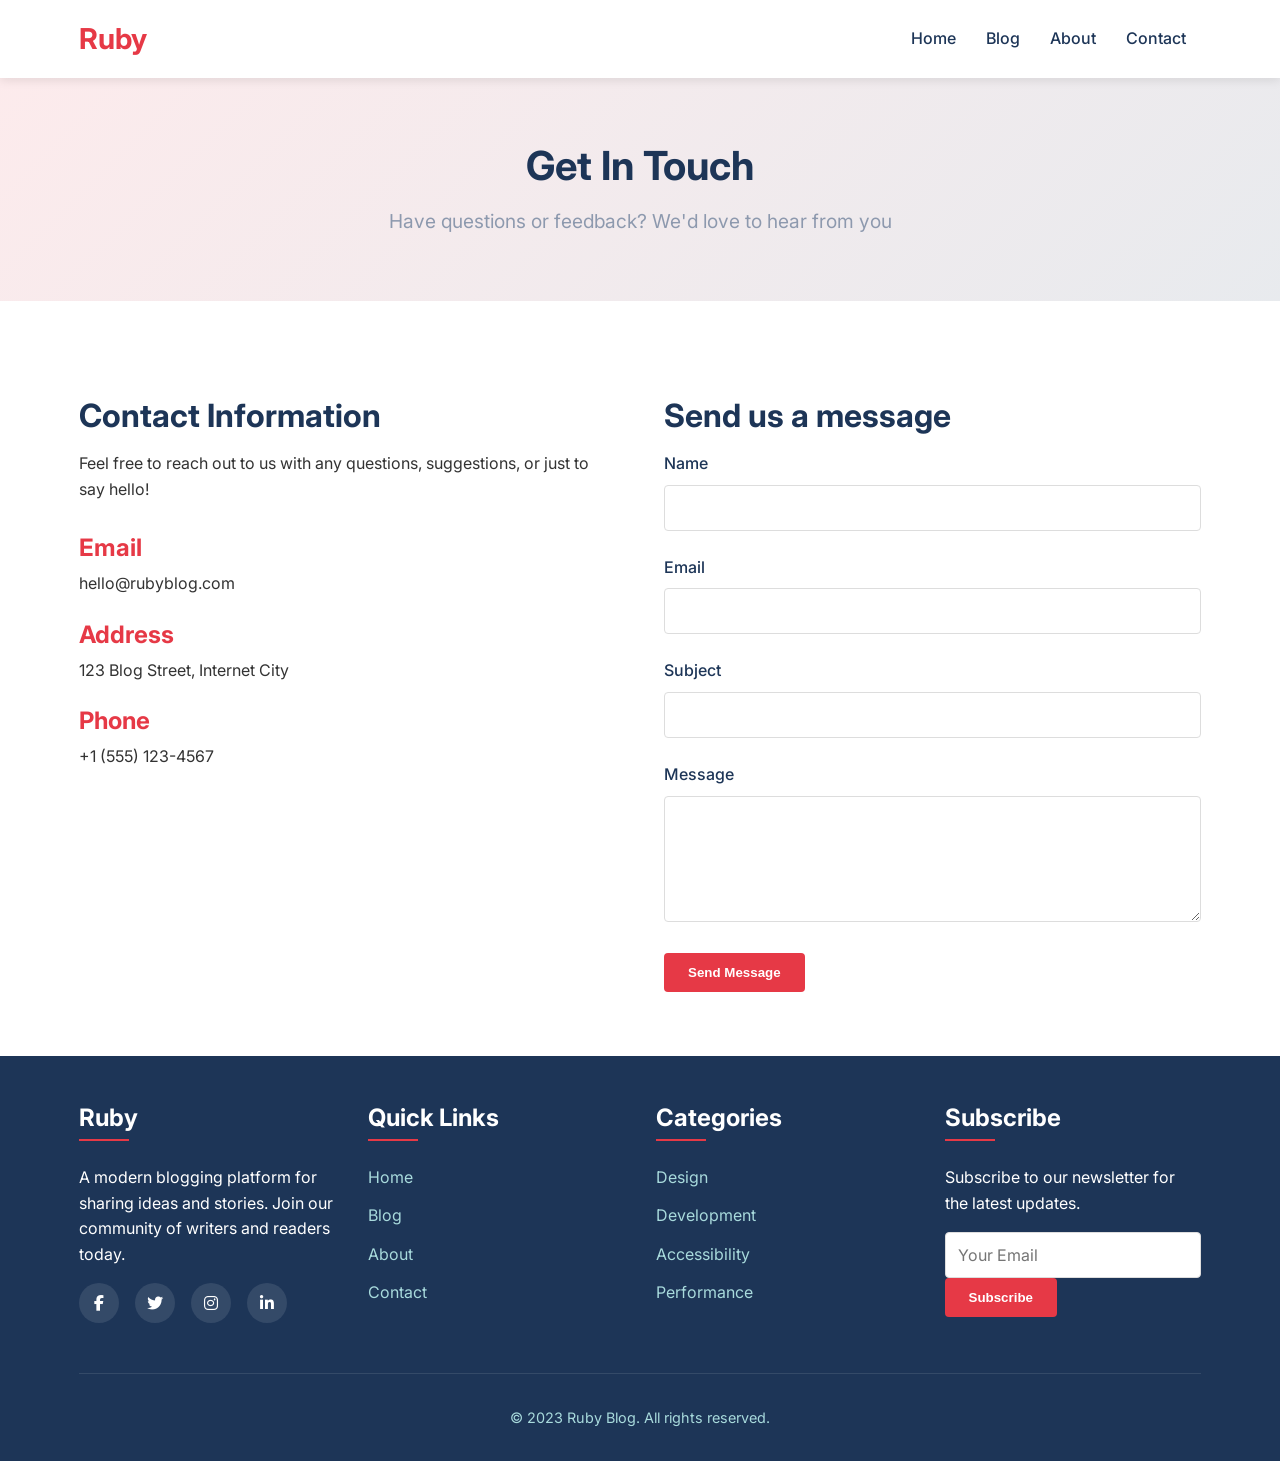
<file: contact.html>
<!DOCTYPE html>
<html lang="en">
<head>
    <meta charset="UTF-8">
    <meta name="viewport" content="width=device-width, initial-scale=1.0">
    <title>Contact - Ruby</title>
    <link rel="stylesheet" href="styles.css">
    <link href="https://fonts.googleapis.com/css2?family=Inter:wght@300;400;500;600;700&display=swap" rel="stylesheet">
    <link rel="stylesheet" href="https://cdnjs.cloudflare.com/ajax/libs/font-awesome/6.4.0/css/all.min.css">
</head>
<body>
    <!-- Navbar -->
    <nav class="navbar">
        <div class="container nav-container">
            <a href="index.html" class="navbar-brand">Ruby</a>
            <ul class="nav-menu">
                <li class="nav-item">
                    <a href="index.html" class="nav-link">Home</a>
                </li>
                <li class="nav-item">
                    <a href="blog.html" class="nav-link">Blog</a>
                </li>
                <li class="nav-item">
                    <a href="about.html" class="nav-link">About</a>
                </li>
                <li class="nav-item">
                    <a href="contact.html" class="nav-link">Contact</a>
                </li>
            </ul>
            <div class="nav-toggle">
                <span class="bar"></span>
                <span class="bar"></span>
                <span class="bar"></span>
            </div>
        </div>
    </nav>
    
    <!-- Contact Header -->
    <section class="page-header">
        <div class="container">
            <h1>Get In Touch</h1>
            <p>Have questions or feedback? We'd love to hear from you</p>
        </div>
    </section>
    
    <!-- Contact Content -->
    <section class="contact-content">
        <div class="container">
            <div class="contact-wrapper">
                <div class="contact-info">
                    <h2>Contact Information</h2>
                    <p>Feel free to reach out to us with any questions, suggestions, or just to say hello!</p>
                    
                    <div class="contact-details">
                        <div class="contact-item">
                            <h3>Email</h3>
                            <p>hello@rubyblog.com</p>
                        </div>
                        
                        <div class="contact-item">
                            <h3>Address</h3>
                            <p>123 Blog Street, Internet City</p>
                        </div>
                        
                        <div class="contact-item">
                            <h3>Phone</h3>
                            <p>+1 (555) 123-4567</p>
                        </div>
                    </div>
                </div>
                
                <div class="contact-form">
                    <h2>Send us a message</h2>
                    <form id="contactForm">
                        <div class="form-group">
                            <label for="name">Name</label>
                            <input type="text" id="name" name="name" required>
                        </div>
                        
                        <div class="form-group">
                            <label for="email">Email</label>
                            <input type="email" id="email" name="email" required>
                        </div>
                        
                        <div class="form-group">
                            <label for="subject">Subject</label>
                            <input type="text" id="subject" name="subject" required>
                        </div>
                        
                        <div class="form-group">
                            <label for="message">Message</label>
                            <textarea id="message" name="message" rows="5" required></textarea>
                        </div>
                        
                        <button type="submit" class="btn btn-primary">Send Message</button>
                    </form>
                </div>
            </div>
        </div>
    </section>
    
    <!-- Footer -->
    <footer class="footer">
        <div class="container">
            <div class="footer-content">
                <div class="footer-section">
                    <h3>Ruby</h3>
                    <p>A modern blogging platform for sharing ideas and stories. Join our community of writers and readers today.</p>
                    <div class="footer-social">
                        <a href="#" class="social-icon"><i class="fab fa-facebook-f"></i></a>
                        <a href="#" class="social-icon"><i class="fab fa-twitter"></i></a>
                        <a href="#" class="social-icon"><i class="fab fa-instagram"></i></a>
                        <a href="#" class="social-icon"><i class="fab fa-linkedin-in"></i></a>
                    </div>
                </div>
                
                <div class="footer-section">
                    <h3>Quick Links</h3>
                    <ul class="footer-links">
                        <li><a href="index.html">Home</a></li>
                        <li><a href="blog.html">Blog</a></li>
                        <li><a href="about.html">About</a></li>
                        <li><a href="contact.html">Contact</a></li>
                    </ul>
                </div>
                
                <div class="footer-section">
                    <h3>Categories</h3>
                    <ul class="footer-links">
                        <li><a href="#">Design</a></li>
                        <li><a href="#">Development</a></li>
                        <li><a href="#">Accessibility</a></li>
                        <li><a href="#">Performance</a></li>
                    </ul>
                </div>
                
                <div class="footer-section">
                    <h3>Subscribe</h3>
                    <p>Subscribe to our newsletter for the latest updates.</p>
                    <form>
                        <div class="form-group">
                            <input type="email" placeholder="Your Email" required>
                            <button type="submit" class="btn btn-primary">Subscribe</button>
                        </div>
                    </form>
                </div>
            </div>
            
            <div class="footer-bottom">
                <p>&copy; 2023 Ruby Blog. All rights reserved.</p>
            </div>
        </div>
    </footer>
    
    <script src="script.js"></script>
</body>
</html>
</file>
<file: styles.css>
/* Reset and Base Styles */
* {
    margin: 0;
    padding: 0;
    box-sizing: border-box;
}

:root {
    --primary-color: #e63946; /* Ruby red */
    --secondary-color: #1d3557; /* Dark blue */
    --accent-color: #457b9d; /* Light blue */
    --light-color: #f1faee; /* Light green/white */
    --dark-color: #000000; /* Black */
    --gray-color: #8d99ae; /* Gray */
    --transition: all 0.3s ease;
}

body {
    font-family: 'Inter', sans-serif;
    line-height: 1.6;
    color: #333;
    background-color: #fff;
}

.container {
    width: 90%;
    max-width: 1200px;
    margin: 0 auto;
    padding: 0 15px;
}

/* Typography */
h1, h2, h3, h4, h5, h6 {
    font-weight: 700;
    line-height: 1.2;
    margin-bottom: 1rem;
}

h1 {
    font-size: 2.5rem;
}

h2 {
    font-size: 2rem;
    margin-top: 2rem;
}

h3 {
    font-size: 1.5rem;
}

p {
    margin-bottom: 1rem;
}

a {
    text-decoration: none;
    color: var(--primary-color);
    transition: var(--transition);
}

a:hover {
    color: var(--secondary-color);
}

ul {
    list-style-type: none;
}

img {
    max-width: 100%;
    height: auto;
}

/* Buttons */
.btn {
    display: inline-block;
    padding: 12px 24px;
    border: none;
    border-radius: 4px;
    font-weight: 600;
    cursor: pointer;
    transition: var(--transition);
    text-align: center;
}

.btn-primary {
    background-color: var(--primary-color);
    color: #fff;
}

.btn-primary:hover {
    background-color: #d00000;
    transform: translateY(-2px);
    box-shadow: 0 4px 8px rgba(0, 0, 0, 0.1);
}

.btn-secondary {
    background-color: var(--secondary-color);
    color: #fff;
}

.btn-secondary:hover {
    background-color: #0f1e33;
    transform: translateY(-2px);
    box-shadow: 0 4px 8px rgba(0, 0, 0, 0.1);
}

/* Navbar */
.navbar {
    position: sticky;
    top: 0;
    background-color: #fff;
    box-shadow: 0 2px 10px rgba(0, 0, 0, 0.1);
    z-index: 1000;
    padding: 1rem 0;
    transition: var(--transition);
}

.navbar.scrolled {
    padding: 0.5rem 0;
}

.nav-container {
    display: flex;
    justify-content: space-between;
    align-items: center;
}

.navbar-brand {
    font-size: 1.8rem;
    font-weight: 700;
    color: var(--primary-color);
}

.navbar-brand:hover {
    color: var(--secondary-color);
}

.nav-menu {
    display: flex;
    align-items: center;
    list-style: none;
}

.nav-item {
    margin: 0 15px;
}

.nav-link {
    font-weight: 500;
    color: var(--secondary-color);
    position: relative;
}

.nav-link:hover {
    color: var(--primary-color);
}

.nav-link::after {
    content: '';
    position: absolute;
    width: 0;
    height: 2px;
    bottom: -5px;
    left: 0;
    background-color: var(--primary-color);
    transition: var(--transition);
}

.nav-link:hover::after {
    width: 100%;
}

.nav-toggle {
    display: none;
    flex-direction: column;
    cursor: pointer;
}

.bar {
    width: 25px;
    height: 3px;
    background-color: var(--secondary-color);
    margin: 3px 0;
    transition: var(--transition);
}

/* Hero Section */
.hero {
    background: linear-gradient(135deg, rgba(230, 57, 70, 0.1) 0%, rgba(29, 53, 87, 0.1) 100%);
    padding: 5rem 0;
    text-align: center;
}

.hero h1 {
    font-size: 3rem;
    margin-bottom: 1rem;
    color: var(--secondary-color);
}

.hero p {
    font-size: 1.2rem;
    max-width: 600px;
    margin: 0 auto 2rem;
    color: var(--gray-color);
}

/* Featured Posts */
.featured-posts, .blog-posts {
    padding: 4rem 0;
}

.featured-posts h2, .blog-posts h2 {
    text-align: center;
    margin-bottom: 2rem;
}

.posts-grid {
    display: grid;
    grid-template-columns: repeat(auto-fit, minmax(300px, 1fr));
    gap: 2rem;
}

.post-card {
    background: #fff;
    border-radius: 8px;
    overflow: hidden;
    box-shadow: 0 4px 15px rgba(0, 0, 0, 0.1);
    transition: var(--transition);
}

.post-card:hover {
    transform: translateY(-10px);
    box-shadow: 0 10px 25px rgba(0, 0, 0, 0.15);
}

.post-image {
    height: 200px;
    overflow: hidden;
}

.post-image img {
    width: 100%;
    height: 100%;
    object-fit: cover;
    transition: var(--transition);
}

.post-card:hover .post-image img {
    transform: scale(1.1);
}

.post-content {
    padding: 1.5rem;
}

.post-content h3 {
    margin-bottom: 0.5rem;
}

.post-excerpt {
    color: var(--gray-color);
    margin-bottom: 1rem;
}

.read-more {
    display: inline-block;
    color: var(--primary-color);
    font-weight: 600;
    position: relative;
}

.read-more::after {
    content: '→';
    margin-left: 5px;
    transition: var(--transition);
}

.read-more:hover::after {
    transform: translateX(5px);
}

/* Page Header */
.page-header {
    background: linear-gradient(135deg, rgba(230, 57, 70, 0.1) 0%, rgba(29, 53, 87, 0.1) 100%);
    padding: 4rem 0;
    text-align: center;
}

.page-header h1 {
    font-size: 2.5rem;
    margin-bottom: 1rem;
    color: var(--secondary-color);
}

.page-header p {
    font-size: 1.2rem;
    max-width: 600px;
    margin: 0 auto;
    color: var(--gray-color);
}

/* Post Header */
.post-header {
    padding: 3rem 0;
    text-align: center;
}

.post-header h1 {
    font-size: 2.5rem;
    margin-bottom: 1rem;
}

.post-meta {
    display: flex;
    justify-content: center;
    flex-wrap: wrap;
    gap: 1rem;
    color: var(--gray-color);
}

.post-meta span {
    display: flex;
    align-items: center;
}

.post-meta span::before {
    content: '•';
    margin: 0 10px;
}

.post-meta span:first-child::before {
    content: '';
    margin: 0;
}

/* Featured Image */
.featured-image {
    padding: 0;
}

.featured-image img {
    width: 100%;
    height: 400px;
    object-fit: cover;
}

/* Post Content */
.post-content {
    padding: 3rem 0;
}

.content-wrapper {
    max-width: 800px;
    margin: 0 auto;
}

.content-wrapper h2 {
    margin-top: 2rem;
    padding-top: 2rem;
    border-top: 1px solid #eee;
}

.content-wrapper h3 {
    margin-top: 1.5rem;
}

.content-wrapper p {
    font-size: 1.1rem;
    line-height: 1.8;
}

blockquote {
    border-left: 4px solid var(--primary-color);
    padding: 1rem 1.5rem;
    margin: 2rem 0;
    background-color: #f8f9fa;
    font-style: italic;
    color: var(--secondary-color);
}

blockquote cite {
    display: block;
    margin-top: 1rem;
    font-weight: 600;
    text-align: right;
}

.content-wrapper ul {
    list-style-type: disc;
    padding-left: 2rem;
    margin: 1rem 0;
}

.content-wrapper li {
    margin-bottom: 0.5rem;
}

/* About Content */
.about-content {
    padding: 4rem 0;
}

.about-wrapper {
    display: grid;
    grid-template-columns: 1fr 1fr;
    gap: 3rem;
    align-items: center;
}

.about-text h2, .about-text h3 {
    color: var(--secondary-color);
}

.about-text ul {
    list-style: none;
    padding: 0;
}

.about-text li {
    padding: 0.5rem 0;
    border-bottom: 1px solid #eee;
}

.about-text li strong {
    color: var(--primary-color);
}

.about-image img {
    border-radius: 8px;
    box-shadow: 0 10px 30px rgba(0, 0, 0, 0.1);
}

/* Team Section */
.team-section {
    padding: 4rem 0;
    background-color: #f8f9fa;
}

.team-section h2 {
    text-align: center;
    margin-bottom: 2rem;
}

.team-grid {
    display: grid;
    grid-template-columns: repeat(auto-fit, minmax(250px, 1fr));
    gap: 2rem;
}

.team-member {
    text-align: center;
    background: #fff;
    padding: 2rem;
    border-radius: 8px;
    box-shadow: 0 4px 15px rgba(0, 0, 0, 0.05);
    transition: var(--transition);
}

.team-member:hover {
    transform: translateY(-5px);
    box-shadow: 0 10px 25px rgba(0, 0, 0, 0.1);
}

.team-member img {
    width: 120px;
    height: 120px;
    border-radius: 50%;
    object-fit: cover;
    margin-bottom: 1rem;
    border: 4px solid var(--light-color);
}

/* Contact Content */
.contact-content {
    padding: 4rem 0;
}

.contact-wrapper {
    display: grid;
    grid-template-columns: 1fr 1fr;
    gap: 3rem;
}

.contact-info h2, .contact-form h2 {
    color: var(--secondary-color);
}

.contact-details {
    margin-top: 2rem;
}

.contact-item {
    margin-bottom: 1.5rem;
}

.contact-item h3 {
    color: var(--primary-color);
    margin-bottom: 0.5rem;
}

/* Form Styles */
.form-group {
    margin-bottom: 1.5rem;
}

.form-group label {
    display: block;
    margin-bottom: 0.5rem;
    font-weight: 500;
    color: var(--secondary-color);
}

.form-group input,
.form-group textarea {
    width: 100%;
    padding: 12px;
    border: 1px solid #ddd;
    border-radius: 4px;
    font-family: 'Inter', sans-serif;
    font-size: 1rem;
    transition: var(--transition);
}

.form-group input:focus,
.form-group textarea:focus {
    outline: none;
    border-color: var(--primary-color);
    box-shadow: 0 0 0 3px rgba(230, 57, 70, 0.1);
}

/* Pagination */
.pagination {
    padding: 2rem 0 4rem;
    text-align: center;
}

/* Footer */
.footer {
    background-color: var(--secondary-color);
    color: #fff;
    padding: 3rem 0 1rem;
}

.footer-content {
    display: grid;
    grid-template-columns: repeat(auto-fit, minmax(250px, 1fr));
    gap: 2rem;
    margin-bottom: 2rem;
}

.footer h3 {
    color: #fff;
    margin-bottom: 1.5rem;
    position: relative;
    padding-bottom: 0.5rem;
}

.footer h3::after {
    content: '';
    position: absolute;
    left: 0;
    bottom: 0;
    width: 50px;
    height: 2px;
    background-color: var(--primary-color);
}

.footer-links {
    list-style: none;
}

.footer-links li {
    margin-bottom: 0.8rem;
}

.footer-links a {
    color: #a8dadc;
    transition: var(--transition);
}

.footer-links a:hover {
    color: #fff;
    padding-left: 5px;
}

.footer-social {
    display: flex;
    gap: 1rem;
    margin-top: 1rem;
}

.social-icon {
    display: flex;
    align-items: center;
    justify-content: center;
    width: 40px;
    height: 40px;
    border-radius: 50%;
    background-color: rgba(255, 255, 255, 0.1);
    color: #fff;
    transition: var(--transition);
}

.social-icon:hover {
    background-color: var(--primary-color);
    transform: translateY(-3px);
}

.footer-bottom {
    text-align: center;
    padding-top: 2rem;
    border-top: 1px solid rgba(255, 255, 255, 0.1);
    font-size: 0.9rem;
    color: #a8dadc;
}

/* Responsive Design */
@media (max-width: 992px) {
    h1 {
        font-size: 2rem;
    }
    
    .hero h1 {
        font-size: 2.2rem;
    }
    
    .about-wrapper,
    .contact-wrapper {
        grid-template-columns: 1fr;
    }
    
    .about-image {
        order: -1;
    }
}

@media (max-width: 768px) {
    .nav-menu {
        position: fixed;
        left: -100%;
        top: 70px;
        flex-direction: column;
        background-color: #fff;
        width: 100%;
        text-align: center;
        transition: var(--transition);
        box-shadow: 0 10px 10px rgba(0, 0, 0, 0.1);
        padding: 2rem 0;
    }
    
    .nav-menu.active {
        left: 0;
    }
    
    .nav-item {
        margin: 15px 0;
    }
    
    .nav-toggle {
        display: flex;
    }
    
    .nav-toggle.active .bar:nth-child(2) {
        opacity: 0;
    }
    
    .nav-toggle.active .bar:nth-child(1) {
        transform: translateY(8px) rotate(45deg);
    }
    
    .nav-toggle.active .bar:nth-child(3) {
        transform: translateY(-8px) rotate(-45deg);
    }
    
    .posts-grid {
        grid-template-columns: 1fr;
    }
    
    .featured-image img {
        height: 300px;
    }
}

@media (max-width: 576px) {
    .container {
        width: 95%;
    }
    
    h1 {
        font-size: 1.8rem;
    }
    
    h2 {
        font-size: 1.5rem;
    }
    
    .hero {
        padding: 3rem 0;
    }
    
    .hero h1 {
        font-size: 1.8rem;
    }
    
    .page-header {
        padding: 3rem 0;
    }
    
    .post-header {
        padding: 2rem 0;
    }
    
    .post-header h1 {
        font-size: 1.8rem;
    }
    
    .featured-image img {
        height: 250px;
    }
    
    .team-grid {
        grid-template-columns: 1fr;
    }
}
</file>
